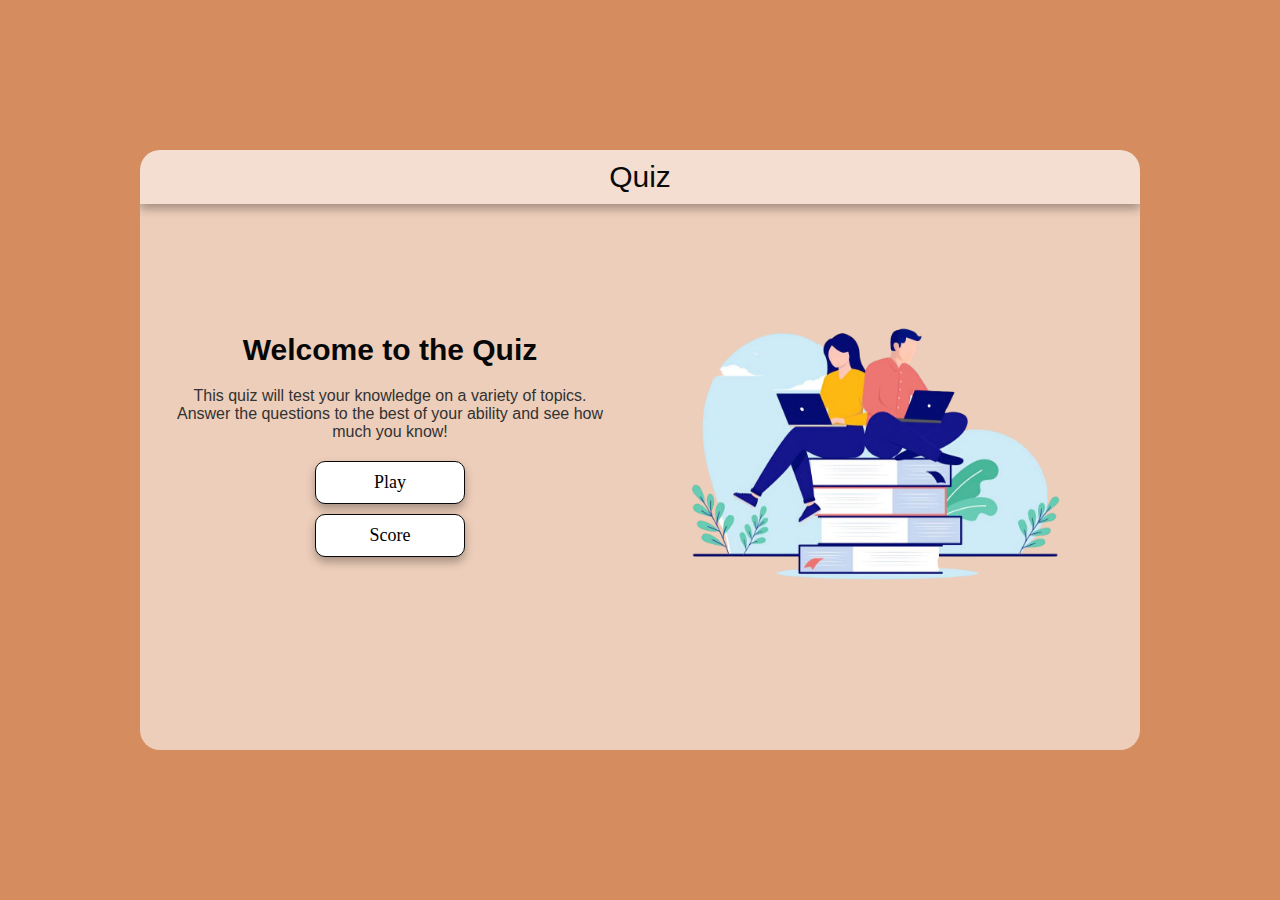
<file: index.html>
<!DOCTYPE html>
<html lang="en">
<head>
    <meta charset="UTF-8">
    <meta http-equiv="X-UA-Compatible" content="IE=edge">
    <meta name="viewport" content="width=device-width, initial-scale=1.0">
    <title>Quiz</title>
    <link rel="stylesheet" href="index.css">
</head>
<body>
    <div class="container">
        <nav class="navbar">
            <span class="navbar-text">Quiz</span>
        </nav>
        <div class="content">
            <div class="text-container">
                <h1>Welcome to the Quiz</h1>
                 <p class="description">This quiz will test your knowledge on a variety of topics.
                    Answer the questions to the best of your ability and see how much you know!
                 </p>
                <a href="play.html" class="btn">Play</a>
                <a href="table.html" class="btn">Score</a>
            </div>
            <div class="image-container">
                <img src="./images/vector-removebg.png" alt="Quiz Image">
            </div>
        </div>
    </div>
</body>
</html>
</file>
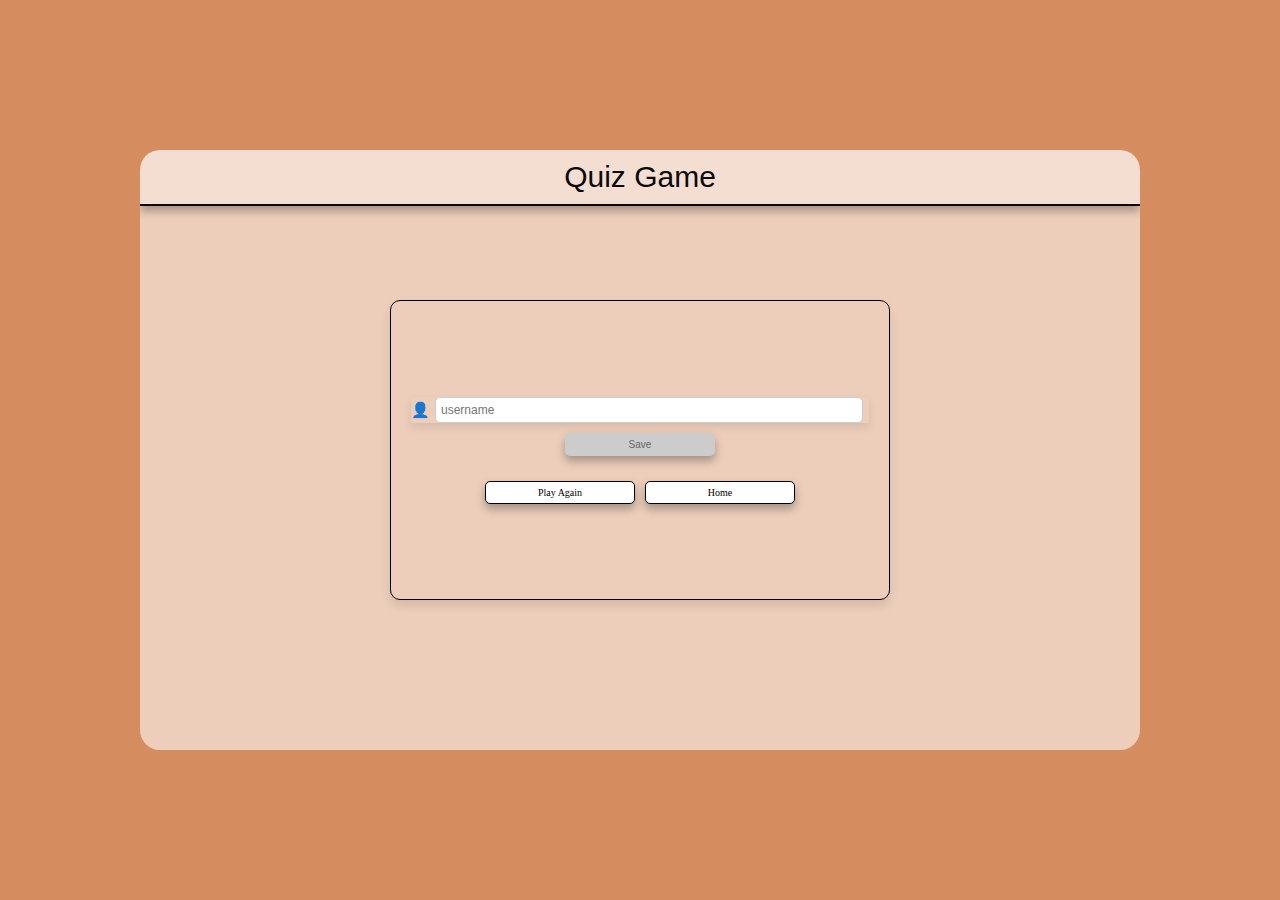
<file: end.html>
<!DOCTYPE html>
<html lang="en">
<head>
    <meta charset="UTF-8">
    <meta http-equiv="X-UA-Compatible" content="IE=edge">
    <meta name="viewport" content="width=device-width, initial-scale=1.0">
    <title>Result</title>
    <link rel="stylesheet" href="index.css">
    <link rel="stylesheet" href="end.css"> <!-- Add this line if you separate CSS into a new file -->
</head>
<body>
    <div class="container">
        <div class="navbar">Quiz Game</div>
        <div class="result-container">
            <h1 id="score">0</h1>
            <form id="form">
                <div class="username-container">
                    <span class="user-icon">👤</span>
                    <input type="text" name="username" id="username" placeholder="username" required>
                </div>
                <input type="button" class="btn" id="btn" onclick="savedata(event)" value="Save" disabled>
            </form>
            <div class="btn-container">
                <a href="play.html" class="btn">Play Again</a>
                <a href="index.html" class="btn">Home</a>
            </div>
        </div>
    </div>
    <script src="end.js"></script>
</body>
</html>
</file>
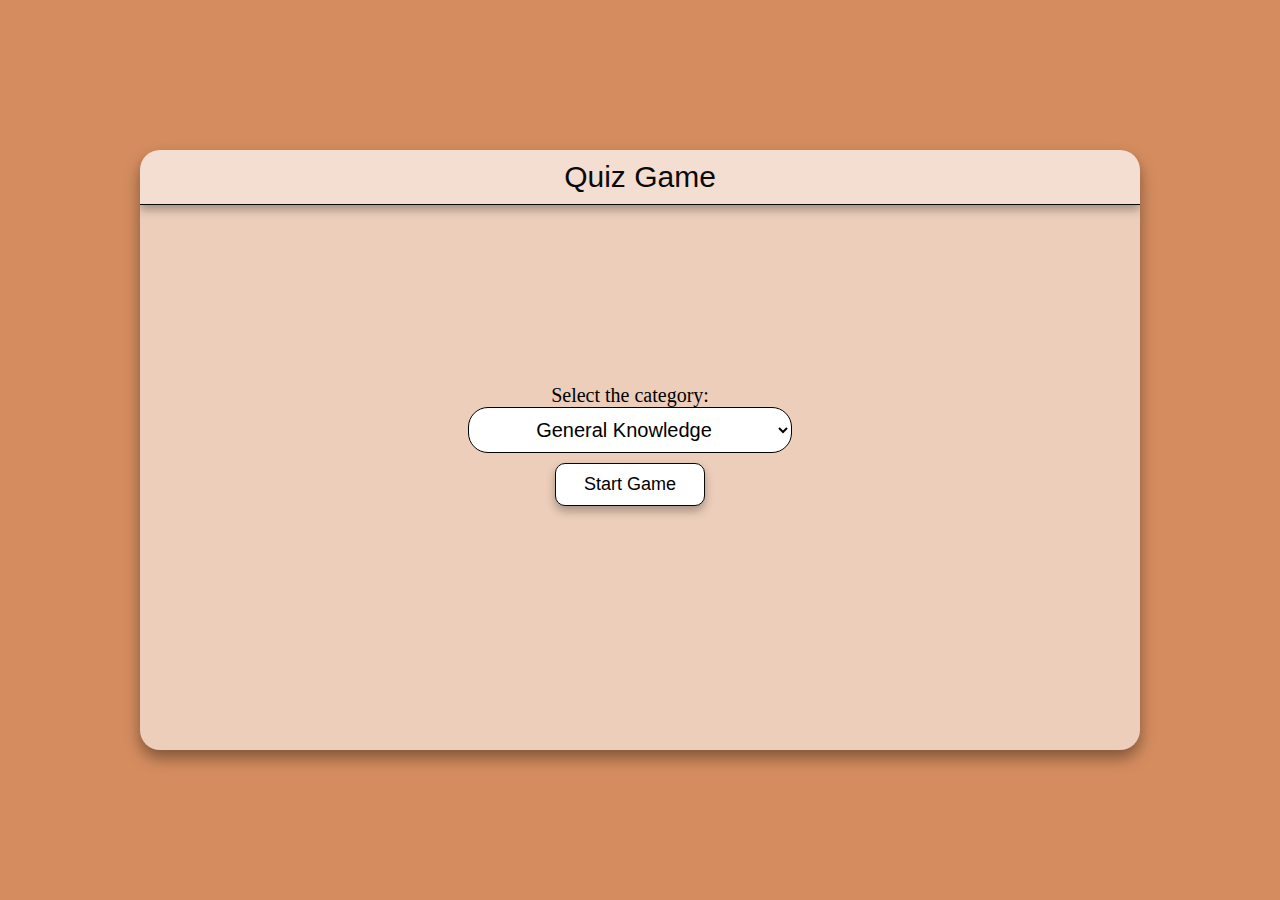
<file: play.html>
<!DOCTYPE html>
<html lang="en">
<head>
    <meta charset="UTF-8">
    <meta http-equiv="X-UA-Compatible" content="IE=edge">
    <meta name="viewport" content="width=device-width, initial-scale=1.0">
    <title>Quiz</title>
    <link rel="stylesheet" href="index.css">
    <link rel="stylesheet" href="play.css">
    <script src="arr.js"></script>
</head>
<body>
    <div class="container">
        <div class="navbar">Quiz Game</div>
        <div class="content">
            <div class="text-container" id="sel">
                <p>Select the category:</p>
                <select id="select">
                    <!-- Options will be dynamically added -->
                </select>
                <button onclick="startGame()" class="btn">Start Game</button>
            </div>
            <div class="loader hidden" id="loader"></div>
            <div class="game hidden" id="game">
                <p id="no"><span>Question &nbsp;</span></p>
                <div class="main-progress">
                    <div class="progress"></div>
                </div>
                <h2 id="question">Write question</h2>
                <div class="container-options">
                    <p class="choice-pre">A</p>
                    <p class="choice-text" data-number="1">1</p>
                </div>
                <div class="container-options">
                    <p class="choice-pre">B</p>
                    <p class="choice-text" data-number="2">1</p>
                </div>
                <div class="container-options">
                    <p class="choice-pre">C</p>
                    <p class="choice-text" data-number="3">1</p>
                </div>
                <div class="container-options">
                    <p class="choice-pre">D</p>
                    <p class="choice-text" data-number="4">1</p>
                </div>
            </div>
        </div>
    </div>
    <script src="game.js"></script>
    <script src="cat.js"></script>
    <script>
        function startGame() {
            document.getElementById('sel').classList.add('hidden');
            document.getElementById('loader').classList.remove('hidden');
            
            const category = document.getElementById('select').value;
            fe(category);
        }

        function fe(category) {
            fetch("https://opentdb.com/api.php?amount=10&category=" + category + "&difficulty=easy&type=multiple")
                .then(res => {
                    return res.json();
                })
                .then(questions => {
                    availablequestioons = questions.results.map(eachquestion => {
                        const formatquestion = {
                            question: eachquestion.question
                        };
                        const options = [...eachquestion.incorrect_answers];
                        formatquestion.answer = Math.floor(Math.random() * 4) + 1;
                        options.splice(formatquestion.answer - 1, 0, eachquestion.correct_answer);
                        options.forEach((choice, index) => {
                            formatquestion["choice" + (index + 1)] = choice;
                        });
                        return formatquestion;
                    });
                    f();
                    document.getElementById('loader').classList.add('hidden');
                    document.getElementById('game').classList.remove('hidden');
                })
                .catch(err => {
                    console.error(err);
                });
        }

        function f() {
            if (availablequestioons.length === 0 && visitedquestions >= totalquestions) {
                localStorage.setItem('maxscore', score);
                return document.location.assign("end.html");
            }
            
            visitedquestions++;
            document.getElementsByClassName('progress')[0].style.width = (visitedquestions / totalquestions) * 100 + '%';
            document.getElementById('no').lastChild.data = visitedquestions + '/' + totalquestions;
            
            let rand = Math.floor(Math.random() * availablequestioons.length);
            selectedQuestion = availablequestioons[rand];
            question.innerHTML = selectedQuestion.question;
            choices.forEach(choice => {
                const x = 'choice' + choice.dataset['number'];
                choice.innerHTML = selectedQuestion[x];
            });
            availablequestioons.splice(rand, 1);
            answer = true;
        }

        choices.forEach(choice => {
            choice.addEventListener('click', e => {
                if (!answer) return;
                answer = false;
                const clicked = e.target;
                const option = clicked.dataset['number'];
                const addclass = (option == selectedQuestion.answer) ? "correct" : "wrong";
                if (option == selectedQuestion.answer) score++;
                clicked.parentNode.classList.add(addclass);
                setTimeout(() => {
                    clicked.parentNode.classList.remove(addclass);
                    f();
                }, 500);
            });
        });
    </script>
</body>
</html>
</file>
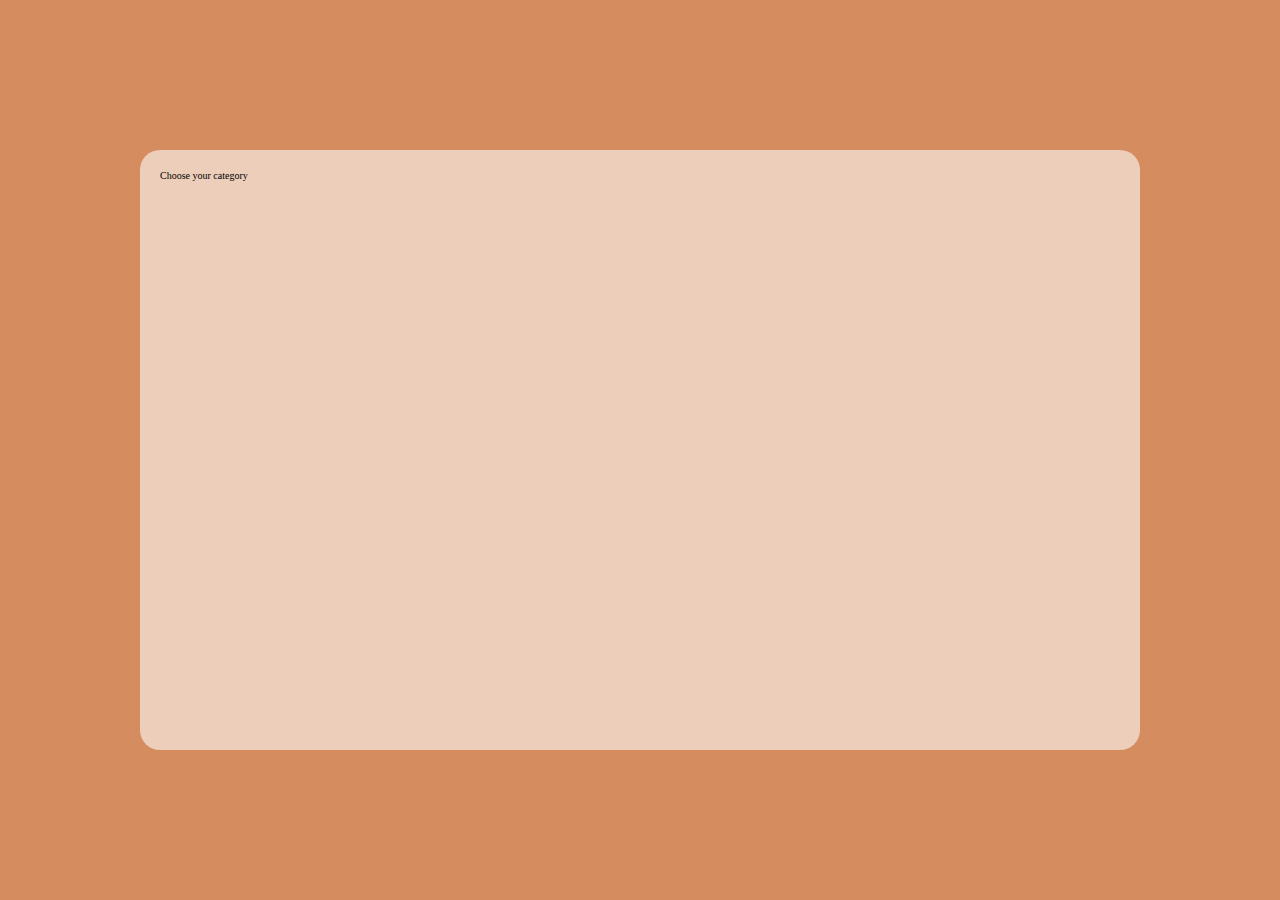
<file: sample.html>
<!DOCTYPE html>
<html lang="en">
<head>
    <meta charset="UTF-8">
    <meta http-equiv="X-UA-Compatible" content="IE=edge">
    <meta name="viewport" content="width=device-width, initial-scale=1.0">
    <title>sample</title>
    <link rel="stylesheet" href="index.css">
</head>
<body>
    <div class="container">
        <div class="flex-column justify-center">
            <div class="choose">
                <p class="sele">Choose your category</p>
                

            </div>
        </div>
    </div>
</body>
</html>
</file>
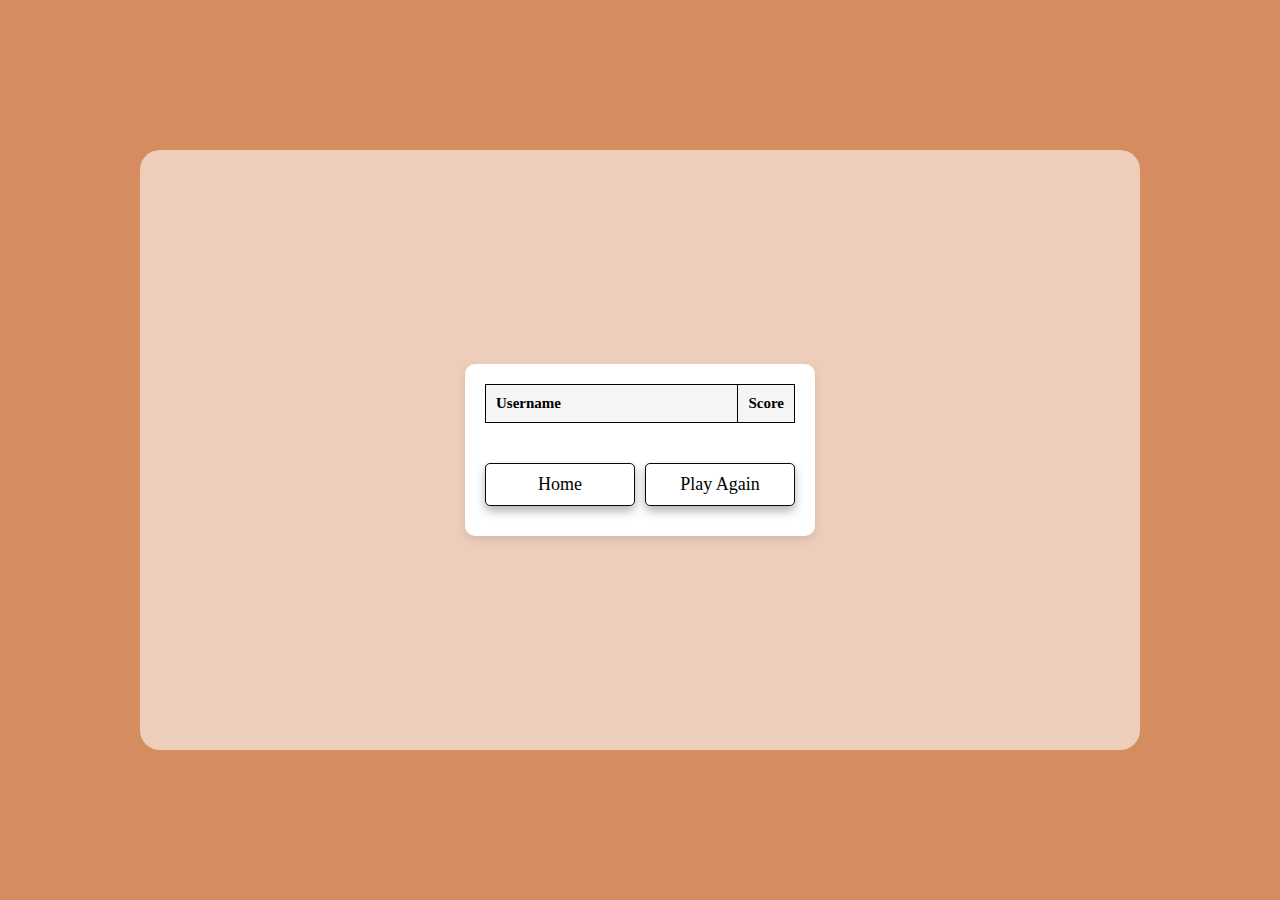
<file: table.html>
<!DOCTYPE html>
<html lang="en">
<head>
    <meta charset="UTF-8">
    <meta http-equiv="X-UA-Compatible" content="IE=edge">
    <meta name="viewport" content="width=device-width, initial-scale=1.0">
    <title>Table</title>
    <link rel="stylesheet" href="index.css">
    <link rel="stylesheet" href="table.css">
</head>
<body>
    <div class="container">
        <div class="justify-center">
            <div class="table" id="table">
                <table></table>
            </div>
            <div class="btn1">
                <a href="index.html" class="btn" id="m">Home</a>
                <a href="play.html" class="btn">Play Again</a>
            </div>
        </div>
    </div>
    <script src="table.js"></script>
</body>
</html>
</file>
<file: index.css>
:root {
    background-color: rgb(203, 167, 250);
    font-size: 62.5%;
}

* {
    box-sizing: border-box;
    margin: 0;
    padding: 0;
}

body {
    margin: 0;
    height: 100vh;
    display: flex;
    justify-content: center;
    align-items: center;
    background-color: #d58d5f; /* Background color of the body */
}
.description {
    font-family: sans-serif;
    font-size: 1.6rem; /* Font size for the paragraph */
    color: rgb(50, 50, 50); /* Text color for the paragraph */
    margin-bottom: 2rem; /* Space below the paragraph */
    text-align: center;
}

.container {
    display: flex; /* Flexbox layout for side-by-side alignment */
    flex-direction: column; /* Stack navbar and content vertically */
    width: 80vw; /* Container width */
    height: 60vw; /* Container height to maintain a square shape */
    max-width: 100rem; /* Maximum width */
    max-height: 60rem; /* Maximum height */
    padding: 2rem;
    background-color: #edceba; /* Light background color */
    border-radius: 2rem; /* Rounded corners for the container */
    position: relative; /* Relative positioning for container */
    overflow: hidden; /* Hide overflow to maintain square shape */
    /* box-shadow: 0 0.8rem 1.6rem rgba(0, 0, 0, 0.4); */
    /* border: 2px solid rgb(8, 8, 8); /* Container border */
} 

.navbar {
    position: absolute; /* Absolute positioning within the container */
    top: 0; /* Align at the top */
    left: 0; /* Align to the left */
    width: calc(100% - 0rem); /* Full width within container minus padding */
    background-color: #f3ded1; /* Background color of navbar */
    color: rgb(10, 10, 10); /* Text color */
    text-align: center; /* Center the text */
    padding: 1rem; /* Padding around the text */
    font-family: sans-serif;
    font-size: 3rem; /* Font size */
    z-index: 1; /* Ensure navbar is above other content */
    box-shadow: 0 0.5rem 1rem rgba(0, 0, 0, 0.3);
    border-radius: 2rem 2rem 0 0; /* Rounded top corners only */
}

.content {
    display: flex; /* Flexbox layout for side-by-side alignment */
    flex-direction: row; /* Align items horizontally */
    width: 100%; /* Full width within container */
    height: calc(100% - 4rem); /* Adjust height for content below navbar */
    padding-top: 4rem; /* Space for navbar */
    justify-content: center; /* Center content horizontally */
    align-items: center; /* Center content vertically */
}

.text-container {
    display: flex;
    flex-direction: column;
    justify-content: center;
    align-items: center; /* Center items horizontally */
    width: 45%; /* Adjust width to control the space taken by the text */
    margin-right: 2rem; /* Add some space between the text and image */
}

h1 {
    font-family: sans-serif;
    margin-bottom: 2rem; /* Spacing below the heading */
    font-size: 3rem; /* Font size */
    color: rgb(7, 7, 7); /* Heading color */
}

.btn {
    border: 1.5px solid rgb(8, 8, 8);
    border-radius: 1rem; /* Rounded corners for buttons */
    margin-bottom: 1rem;
    font-size: 1.8rem; /* Font size */
    width: 15rem; /* Width of the button */
    padding: 1rem;
    color: black;
    text-align: center;
    background-color: white;
    text-decoration: none;
    transition: background-color 150ms, color 150ms, transform 150ms, box-shadow 150ms;
    box-shadow: 0 0.5rem 1rem rgba(0, 0, 0, 0.3); /* Shadow effect */
}

.btn:hover {
    cursor: pointer;
    color: white;
 /* color: sienna; */
    background-color:#9c4a15; /* Background color on hover */
    transform: translateY(-0.1rem);
    box-shadow: 0 0.6rem 1.2rem rgba(0, 0, 0, 0.4); /* Slightly larger shadow on hover */
}

.btn:active {
    background-color: #f9efe8; /* Background color on press */
    color: white; /* Text color on press */
    transform: translateY(0.1rem);
    box-shadow: 0 0.4rem 0.8rem rgba(0, 0, 0, 0.5); /* Smaller shadow on press */
}

.btn[disabled]:hover {
    cursor: not-allowed;
    transform: none;
    box-shadow: none; /* No shadow when disabled */
}

.image-container {
    width: 50%; /* Adjust width as needed */
    text-align: center; /* Center the image horizontally */
    display: flex;
    justify-content: center; /* Center the image within the container */
    align-items: center; /* Center the image vertically within the container */
}

.image-container img {
    max-width: 100%; /* Ensure the image scales down within its container */
    height: auto; /* Maintain the aspect ratio of the image */
    border-radius: 1rem; /* Rounded corners for the image */
}

@media (max-width: 768px) {
    .container {
        width: 90vw; /* Adjust width for smaller screens */
    }
}

@media (max-width: 480px) {
    .container {
        width: 100vw; /* Adjust width for very small screens */
    }
}
</file>
<file: end.css>
/* Center container and make it look attractive */
.container {
    height: 100vh;
    display: flex;
    justify-content: center;
    align-items: center;
    background-color:  #edceba;
}
.navbar {
    position: absolute; /* Absolute positioning within the container */
    top: 0; /* Align at the top */
    left: 0; /* Align to the left */
    width: calc(100% - 0rem); /* Full width within container minus padding */
    background-color: #f3ded1; /* Background color of navbar */
    color: rgb(10, 10, 10); /* Text color */
    text-align: center; /* Center the text */
    padding: 1rem; /* Padding around the text */
    font-size: 3rem; /* Font size */
    z-index: 1; /* Ensure navbar is above other content */
    border-bottom: 2px solid rgb(8, 8, 8); /* Straight bottom border */
    border-radius: 2rem 2rem 0 0; /* Rounded top corners only */
}

.result-container {
    background:  #edceba;
    padding: 2rem;
    border: 1.5px solid black;
    border-radius: 10px;
    box-shadow: 0 6px 10px rgba(0, 0, 0, 0.1);
    text-align: center;
    width: 500px;
    min-height: 300px; /* Adjust as needed */
    display: flex;
    flex-direction: column; /* Stack items vertically */
    justify-content: center; /* Center items vertically */
    align-items: center; /* Center items horizontally */
}



h1 {
    font-size: 3rem;
    margin-bottom: 1rem;
    color: #333;
}

form {
    margin-bottom: 1.5rem;
    width: 100%;
}

.username-container {
    display: flex;
    align-items: center;
    margin-bottom: 1rem;
    box-shadow: 0 4px 8px rgba(0, 0, 0, 0.1);
}

.user-icon {
    font-size: 1.5rem; /* Adjust size as needed */
    margin-right: 0.5rem; /* Space between emoji and input field */
}

input[type="text"] {
    width: calc(100% - 3rem); /* Adjust to fit the emoji */
    padding: 0.5rem;
    border: 1px solid #ccc;
    border-radius: 5px;
    font-size: 1.2rem;
}

input[type="button"] {
    width: 150px; /* Adjust the width to make it smaller */
    padding: 0.5rem;
    background-color: white;
    border: 1px solid #28a745;
    color: #28a745;
    font-size: 1rem; /* Smaller font size */
    border-radius: 5px;
    cursor: pointer;
    transition: background-color 0.3s ease, color 0.3s ease, box-shadow 0.3s ease;
}

input[type="button"]:disabled {
    background-color: #ccc;
    color: #666;
    border: 1px solid #ccc;
}

input[type="button"]:hover:not(:disabled) {
    background-color: #f8f9f8;
}

input[type="button"]:active:not(:disabled) {
    background-color: #28a745;
    color: white;
    border: 1px solid #28a745;
    box-shadow: inset 0 1px 3px rgba(0, 0, 0, 0.2);
}

.btn-container {
    display: flex;
    justify-content: space-between;
    gap: 1rem; /* Add gap between the buttons */
}

a.btn {
    flex: 1;
    display: block;
    padding: 0.5rem;
    background-color: white;
    border: 1.5px solid black;
    color: black;
    text-decoration: none;
    border-radius: 5px;
    font-size: 1rem; /* Match button font size */
    transition: background-color 0.3s ease, color 0.3s ease, box-shadow 0.3s ease;
    text-align: center; /* Center the text inside the button */
}

a.btn:hover {
    color: white;
    background-color: #9c4a15;
}

a.btn:active {
    background-color: white;
    color: white;
    border: 1.5px solid black;
    box-shadow: inset 0 1px 3px rgba(0, 0, 0, 0.2);
}
</file>
<file: play.css>
:root {
    background-color: rgb(203, 167, 250);
    font-size: 62.5%;
}

* {
    box-sizing: border-box;
    margin: 0;
    padding: 0;
}

body {
    margin: 0;
    height: 100vh;
    display: flex;
    justify-content: center;
    align-items: center;
    background-color: #d58d5f;
}

.container {
    display: flex;
    flex-direction: column;
    width: 80vw;
    height: 60vw;
    max-width: 100rem;
    max-height: 60rem;
    padding: 2rem;
    background-color: #edceba;
    border-radius: 2rem;
    position: relative;
    overflow: hidden;
    box-shadow: 0 0.8rem 1.6rem rgba(0, 0, 0, 0.4);
}

.navbar {
    position: absolute;
    top: 0;
    left: 0;
    width: 100%;
    background-color:#f3ded1;
    color: rgb(10, 10, 10);
    text-align: center;
    padding: 1rem;
    font-size: 3rem;
    z-index: 1;
    border-radius: 2rem 2rem 0 0;
    border-bottom: 1.5px solid rgb(8, 8, 8);
}

.content {
    display: flex;
    flex-direction: column;
    width: 100%;
    height: calc(100% - 4rem);
    padding-top: 4rem;
    justify-content: center;
    align-items: center;
}

.text-container {
    display: flex;
    flex-direction: column;
    justify-content: center;
    align-items: center;
    width: 45%;
    margin-right: 2rem;
}

#sel > p {
    font-size: 2rem;
}

#select {
    border: 1.5px solid black;
    margin-bottom: 1rem;
    font-size: 2rem;
    max-width: 75%;
    padding: 1rem 0;
    color: black;
    text-align: center;
    background-color: white;
    text-decoration: none;
    border-radius: 2rem;
}

#no {
    max-width: 270px;
    font-size: 3rem;
    margin-bottom: 1rem;
}

.btn {
    border: 1.5px solid rgb(8, 8, 8);
    border-radius: 1rem;
    margin-bottom: 1rem;
    font-size: 1.8rem;
    width: 15rem;
    padding: 1rem;
    color: black;
    text-align: center;
    background-color: white;
    text-decoration: none;
    transition: background-color 150ms, color 150ms, transform 150ms, box-shadow 150ms;
    box-shadow: 0 0.5rem 1rem rgba(0, 0, 0, 0.3);
}

.btn:hover {
    cursor: pointer;
    color: white;
    background-color: #9c4a15;
    transform: translateY(-0.1rem);
    box-shadow: 0 0.6rem 1.2rem rgba(0, 0, 0, 0.4);
}

.btn:active {
    background-color: royalblue;
    color: white;
    transform: translateY(0.1rem);
    box-shadow: 0 0.4rem 0.8rem rgba(0, 0, 0, 0.5);
}

.btn[disabled]:hover {
    cursor: not-allowed;
    transform: none;
    box-shadow: none;
}

.hidden {
    display: none;
}

.loader {
    border: 1.6rem solid #f3f3f3;
    border-top: 1.6rem solid blue;
    border-radius: 50%;
    width: 20rem;
    height: 20rem;
    animation: spin 2s linear infinite;
}

@keyframes spin {
    0% {
        transform: rotate(0deg);
    }
    100% {
        transform: rotate(360deg);
    }
}

.container-options {
    border: 1px solid rgba(85,165,235,0.5);
    margin-bottom: 1rem;
    display: flex;
    padding: 0;
}

.container-options > p {
    font-size: 2rem;
    padding: 0 1rem;
}

.choice-pre {
    background-color: saddlebrown;
    padding: 1.5rem 2.5rem;
}

.choice-text {
    padding: 1.5rem 2.5rem;
    display: inline;
    width: 100%;
}

.container-options:hover {
    cursor: pointer;
    box-shadow: 0 0.6rem 1.6rem rgba(85,165,235,0.5);
    transform: translateY(-0.1rem);
    transition: transform 150ms;
}

.wrong {
    background-color: red;
}

.correct {
    background-color: green;
}

.main-progress {
    width: 270px;
    height: 2rem;
    border: 1px solid rgba(85,165,235,0.5);
}

.progress {
    height: 2rem;
    background-color: blue;
    width: 0;
}

@media (max-width: 768px) {
    .container {
        width: 90vw;
    }
}

@media (max-width: 480px) {
    .container {
        width: 100vw;
    }
}
</file>
<file: table.css>
.container {
    display: flex;
    justify-content: center;
    align-items: center;
    height: 100vh; /* Full viewport height */
    background-color: #edceba; /* Optional: background color for better visibility */
    /* border  */
}

.justify-center {
    background: white;
    padding: 2rem;
    border-radius: 10px;
    box-shadow: 0 4px 8px rgba(0, 0, 0, 0.1);
    text-align: center;
    display: flex;
    flex-direction: column;
    align-items: center;
}

.table {
    display: inline-block;
    display: flex;
    justify-content: center;
    font-size: 1.5rem; /* Adjusted font-size for better fit */
    margin-bottom: 2rem; /* Space between table and buttons */
    width: 100%;
    align-self: center;
}

table, td, th {
    border: 1.5px solid black;
    border-collapse: collapse;
    border-spacing: 3px;
    width: 100%;
    text-align: left;
}



td, th {
    padding: 1rem;
    /* text-align: center; */
}

th {
    background-color: whitesmoke;
    color: black;
}

.btn1 {
    margin-top: 2rem;
    display: flex;
    justify-content: space-between;
    width: 100%; /* Make buttons take full width */
    gap: 1rem; /* Add some space between buttons */
}

.btn {
    flex: 1; /* Make buttons take equal space */
    padding: 1rem;
    background-color: white; /* Default button color */
    color: black;
    text-decoration: none;
    text-align: center;
    border-radius: 5px;
    transition: background-color 0.3s; /* Smooth transition for hover effect */
}

.btn:hover {
    background-color: #9c4a15; /* Color on hover */
}
</file>
